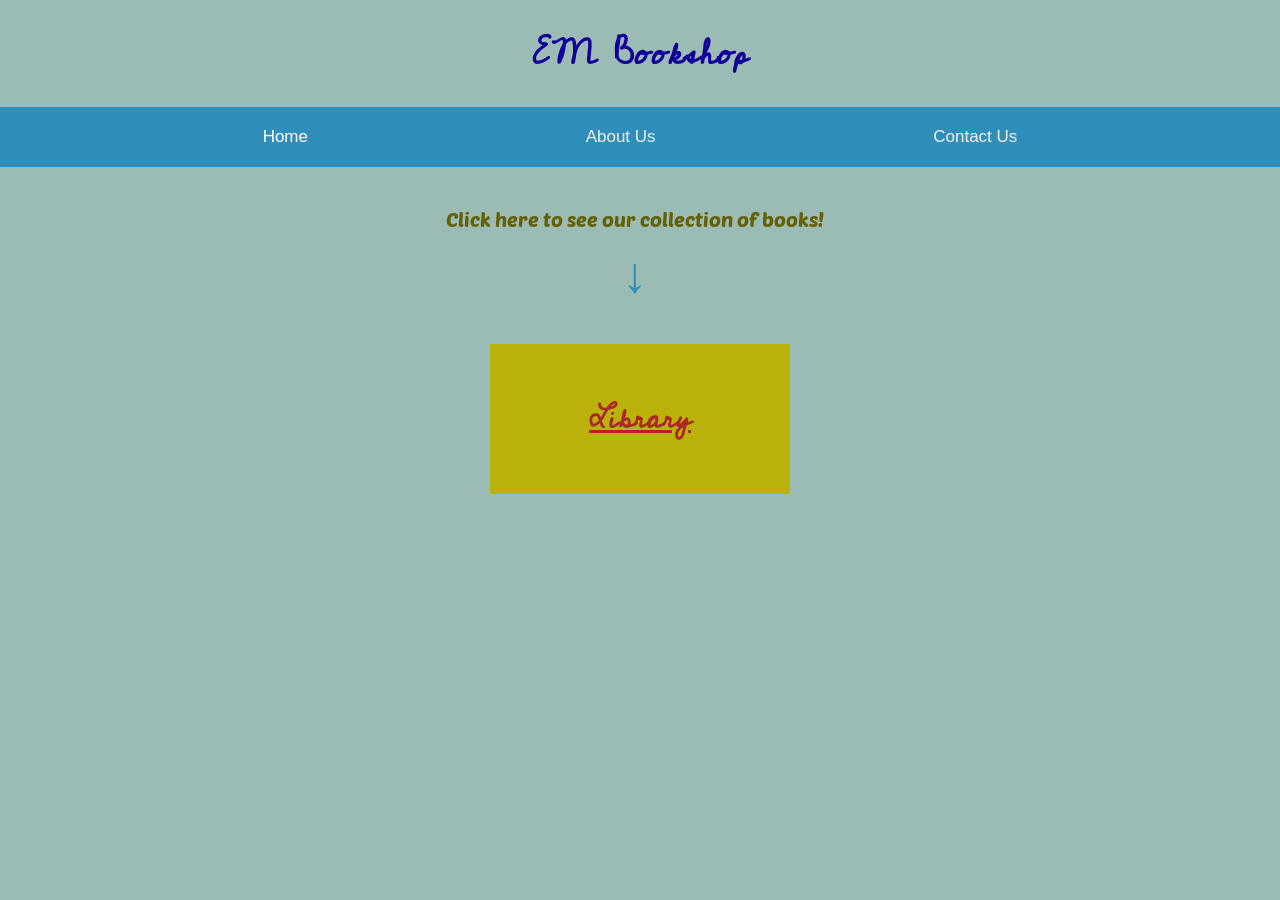
<file: index.html>
<!DOCTYPE html>
<html lang="en">
<head>
    <meta charset="UTF-8">
    <meta name="viewport" content="width=device-width, initial-scale=1.0">
    <title>EM Bookshop</title>
    <link rel="stylesheet" href="css/style.css">
    <script src="js/bookshop.js" defer></script>
    <link href="https://fonts.googleapis.com/css2?family=Cedarville+Cursive&display=swap" rel="stylesheet">
    <link href="https://fonts.googleapis.com/css2?family=Poetsen+One&display=swap" rel="stylesheet">
</head>
<body> 
    <header> <!--title of  bookshop-->
        <h1>EM Bookshop</h1>
    </header>
    <nav> <!--navigation bar-->
        <ul class="topnav">
            <li><a href="#home" class="active">Home</a></li>
            <li><a href="#about">About Us</a></li>
            <li><a href="#contact">Contact Us</a></li>
        </ul>
    </nav>
   <!--arrow pointing to the library (where all books are)-->
    <section class="arrow">
        <p>Click here to see our collection of books!</p>
        <div class="arrowsign">↓</div>
      </section>
    <a href="library.html" class="library-button">
        <h2>Library</h2> <!--library button-->
    </a>
</body>
</html>
</file>
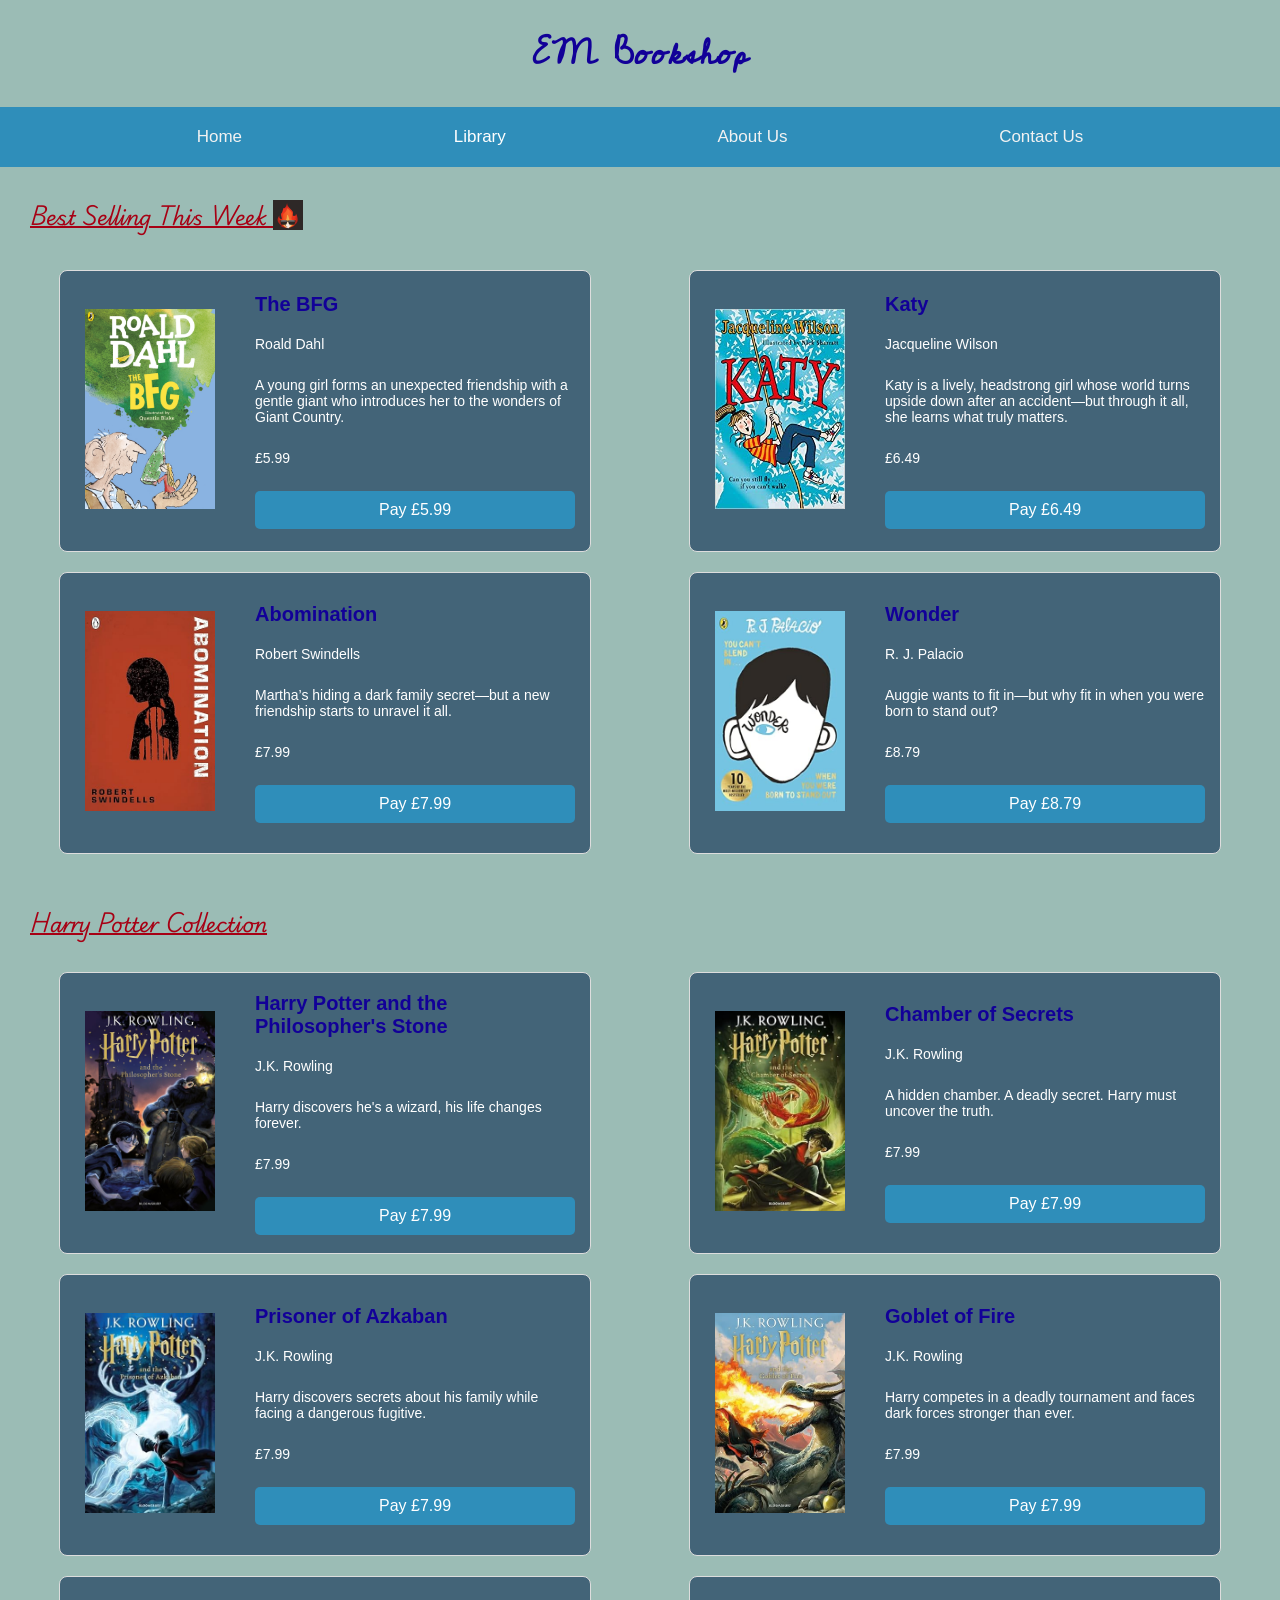
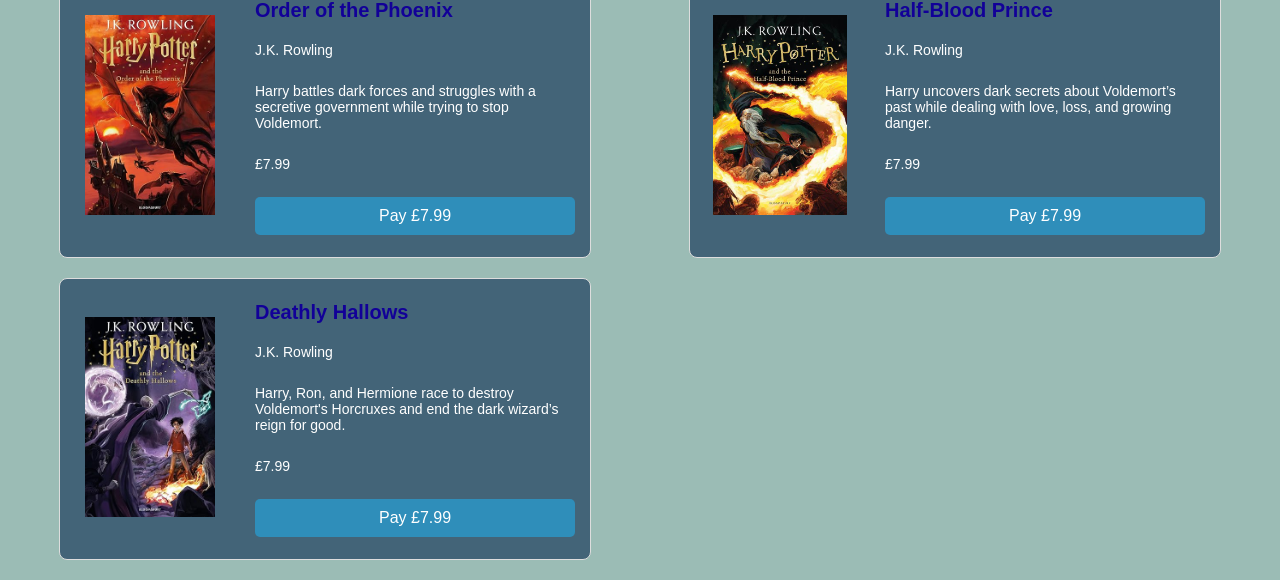
<file: library.html>
<!DOCTYPE html>
<html lang="en">
<head>
    <meta charset="UTF-8">
    <meta name="viewport" content="width=device-width, initial-scale=1.0">
    <title>Library</title>
    <link rel="stylesheet" href="css/style.css" /> <!--link to css stylesheet-->
    <script src="js/bookshop.js" defer></script> <!--link to bookshop.js-->
    <link href="https://fonts.googleapis.com/css2?family=Cedarville+Cursive&display=swap" rel="stylesheet">
    <link href="https://fonts.googleapis.com/css2?family=Playwrite+AU+SA&display=swap" rel="stylesheet">
</head>
<body class="library-page">
    <header>
        <h1>EM Bookshop</h1> <!--title of bookshop-->
      </header>
      <nav>
        <ul class="topnav">
          <li><a href="index.html">Home</a></li>
          <li><a href="library.html" class="active">Library</a></li>
          <li><a href="#about">About Us</a></li>
          <li><a href="#contact">Contact Us</a></li>
        </ul>
      </nav>

    <section class="bestselling"> <!--section for this weeks best selling books-->
      <h2>Best Selling This Week
        <img src="images/firegif.gif" alt="Fire" class="firegif"> 
      </h2>
      <div class="grid-container">
        
        <div class="book">
          <div class="book-columns">
            <div class="book-image">
              <img src="images/TheBFG.jpg" alt="The BFG">
            </div>
            <div class="book-info">
              <h3>The BFG</h3>
              <p>Roald Dahl</p>
              <p class="description">A young girl forms an unexpected friendship with a gentle giant who introduces her to the wonders of Giant Country.</p>
              <p class="price">£5.99</p>
              <button class="paybutton">Pay £5.99</button>
            </div>
          </div>
        </div>        
      
        <div class="book">
          <div class="book-columns">
            <div class="book-image">
              <img src="images/Katy.jpg" alt="Katy">
            </div>
            <div class="book-info">
              <h3>Katy</h3>
              <p>Jacqueline Wilson</p>
              <p class="description">Katy is a lively, headstrong girl whose world turns upside down after an accident—but through it all, she learns what truly matters.</p>
              <p class="price">£6.49</p>
              <button class="paybutton">Pay £6.49</button>
            </div>
          </div>
        </div>
        
        <div class="book">
          <div class="book-columns">
            <div class="book-image">
              <img src="images/Abomination.jpg" alt="Abomination">
            </div>
            <div class="book-info">
              <h3>Abomination</h3>
              <p>Robert Swindells</p>
              <p class="description">Martha’s hiding a dark family secret—but a new friendship starts to unravel it all.</p>
              <p class="price">£7.99</p>
              <button class="paybutton">Pay £7.99</button>
            </div>
          </div>
        </div>        
      
        <div class="book">
          <div class="book-columns">
            <div class="book-image">
              <img src="images/Wonder.jpg" alt="Wonder">
            </div>
            <div class="book-info">
              <h3>Wonder</h3>
              <p>R. J. Palacio</p>
              <p class="description">Auggie wants to fit in—but why fit in when you were born to stand out?</p>
              <p class="price">£8.79</p>
              <button class="paybutton">Pay £8.79</button>
            </div>
          </div>
        </div> 
      </div>
    </section>

    <section class="harrypotter"> <!--section for Harry Potter book collection-->
      <h2>Harry Potter Collection</h2>
      <div class="grid-container">

        <div class="book">
          <div class="book-columns">
            <div class="book-image">
              <img src="images/harrypotter1.jpg" alt="Harry Potter and the Philosopher's Stone">
            </div>
            <div class="book-info">
              <h3>Harry Potter and the Philosopher's Stone</h3>
              <p>J.K. Rowling</p>
              <p class="description">Harry discovers he's a wizard, his life changes forever.</p>
              <p class="price">£7.99</p>
              <button class="paybutton">Pay £7.99</button>
            </div>
          </div>
        </div>        
        
        <div class="book">
          <div class="book-columns">
            <div class="book-image">
              <img src="images/harrypotter2.jpg" alt="Harry Potter and the Chamber of Secrets">
            </div>
            <div class="book-info">
              <h3>Chamber of Secrets</h3>
              <p>J.K. Rowling</p>
              <p class="description">A hidden chamber. A deadly secret. Harry must uncover the truth.</p>
              <p class="price">£7.99</p>
              <button class="paybutton">Pay £7.99</button>
            </div>
          </div>
        </div>        

        <div class="book">
          <div class="book-columns">
            <div class="book-image">
              <img src="images/harrypotter3.jpg" alt="Harry Potter and the Prisoner of Azkaban">
            </div>
            <div class="book-info">
              <h3>Prisoner of Azkaban</h3>
              <p>J.K. Rowling</p>
              <p class="description">Harry discovers secrets about his family while facing a dangerous fugitive.</p>
              <p class="price">£7.99</p>
              <button class="paybutton">Pay £7.99</button>
            </div>
          </div>
        </div>        

        <div class="book">
          <div class="book-columns">
            <div class="book-image">
              <img src="images/harrypotter4.jpg" alt="Harry Potter and the Goblet of Fire">
            </div>
            <div class="book-info">
              <h3>Goblet of Fire</h3>
              <p>J.K. Rowling</p>
              <p class="description">Harry competes in a deadly tournament and faces dark forces stronger than ever.</p>
              <p class="price">£7.99</p>
              <button class="paybutton">Pay £7.99</button>
            </div>
          </div>
        </div>
    
        <div class="book">
          <div class="book-columns">
            <div class="book-image">
              <img src="images/harrypotter5.jpg" alt="Harry Potter and the Order of the Phoenix">
            </div>
            <div class="book-info">
              <h3>Order of the Phoenix</h3>
              <p>J.K. Rowling</p>
              <p class="description">Harry battles dark forces and struggles with a secretive government while trying to stop Voldemort.</p>
              <p class="price">£7.99</p>
              <button class="paybutton">Pay £7.99</button>
            </div>
          </div>
        </div>
        
        <div class="book">
          <div class="book-columns">
            <div class="book-image">
              <img src="images/harrypotter6.jpg" alt="Harry Potter and the Half-Blood Prince">
            </div>
            <div class="book-info">
              <h3>Half-Blood Prince</h3>
              <p>J.K. Rowling</p>
              <p class="description">Harry uncovers dark secrets about Voldemort’s past while dealing with love, loss, and growing danger.</p>
              <p class="price">£7.99</p>
              <button class="paybutton">Pay £7.99</button>
            </div>
          </div>
        </div>

        <div class="book">
          <div class="book-columns">
            <div class="book-image">
              <img src="images/harrypotter7.jpg" alt="Harry Potter and the Deathly Hallows">
            </div>
            <div class="book-info">
              <h3>Deathly Hallows</h3>
              <p>J.K. Rowling</p>
              <p class="description">Harry, Ron, and Hermione race to destroy Voldemort's Horcruxes and end the dark wizard’s reign for good.</p>
              <p class="price">£7.99</p>
              <button class="paybutton">Pay £7.99</button>
            </div>
          </div>
        </div>

      </div>
    </section>

    <div id="paymentModal" class="modal"> <!--payment modal opens when user clicks pay button-->
      <div class="modal-content">
        <span class="close">&times;</span> <!--close modal button, cross in the corner-->
        <!--image of card logos-->
        <div class="logo-row">
          <img src="images/mastercard.jpg" alt="Mastercard" class="card-logo">
          <img src="images/visa.jpg" alt="Visa" class="card-logo">
          <img src="images/ae.jpg"  alt="American Express" class="card-logo">
          <img src="images/discover.jpg"   alt="Discover" class="card-logo">
        </div>
        <!--payment form-->
        <form id="paymentForm">
          <h2>Payment Details</h2>
        <!--input info-->
          <label for="cardNumber">Card Number:</label><br>
          <input type="text" id="cardNumber" name="cardNumber" required><br><br>
          <label for="expMonth">Expiry Month:</label><br>
          <input type="text" id="expMonth" name="expMonth" required><br><br>
          <label for="expYear">Expiry Year:</label><br>
          <input type="text" id="expYear" name="expYear" required><br><br>
          <label for="cvv">CVV:</label><br>
          <input type="text" id="cvv" name="cvv" required><br><br>
          <button type="submit">Submit Payment</button>
        </form>
        <!--message box shows either error or sucessful message-->
        <div id="message" style="margin-top: 10px; font-weight: bold;"></div>
      </div>
    </div>
  </body>
  </html>
</file>
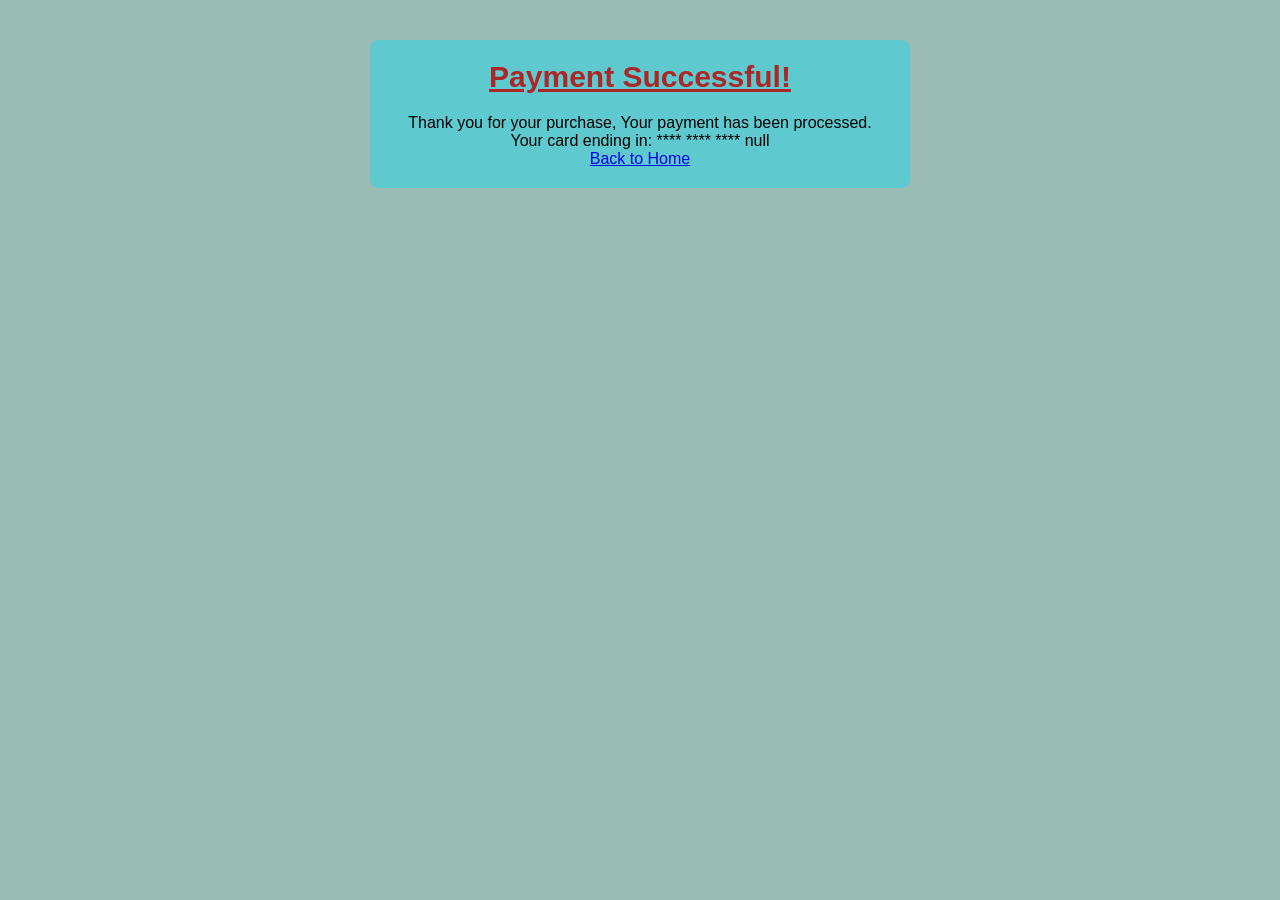
<file: success.html>
<!DOCTYPE html>
<html lang="en">
<head>
  <meta charset="UTF-8">
  <meta name="viewport" content="width=device-width, initial-scale=1.0">
  <title>Payment Successful</title>
  <link rel="stylesheet" href="css/style.css"> <!--link to css stylesheet-->
</head>
<body class="success-page">
  <div class="container"> <!--success message container-->
    <h2>Payment Successful!</h2>
    <p>Thank you for your purchase, Your payment has been processed.</p>
<!--show the last 4 digits of card on success page-->
    <div class="card-info">
      Your card ending in: <span id="cardNumber"></span>
    </div>
<!--link to go to home page-->
    <a href="index.html">Back to Home</a>
  </div>

  <script>
    var urlParams = new URLSearchParams(window.location.search);
    var lastFourDigits = urlParams.get('card');
    document.getElementById('cardNumber').textContent= '**** **** **** ' + lastFourDigits;
  </script>
</body>
</html>
</file>
<file: css/style.css>
html, body, div, section, header, nav, ul, ol, li, h1, h2, h3, p,
img {
  margin: 0;
  padding: 0;
  border: 0;
}

html {
    background: #9bbcb5; /*background colour*/
}

/*set font, size of font, background colour for page*/
body { 
    font-family: Arial, Helvetica, sans-serif;
    font-size: 16px;
    background-color: #9bbcb5; 
}

/*colour and text of header where EM Bookshop name is*/
header {
    background-color: #9bbcb5; 
    color: white; 
    text-align: center; 
    padding: 20px;
}

h1 {
  font-family: 'Cedarville Cursive', cursive;
  font-size: 35px; 
  font-weight: bold;
  color: #120098; 
}

/*style the navigation bar: */
nav {
  background-color: #2f8eba; 
}

nav ul {
  list-style: none; 
  margin: 0;
  padding: 0;
  display: flex; 
  justify-content: space-evenly; 
  align-items: center; 
  padding: 10px 0;
}

nav a {
  font-family: Arial, sans-serif;
  color: #f2f2f2;
  text-decoration: none;
  font-size: 17px;
  padding: 10px 15px;
  display: block;
}

nav a:hover {
  background-color: #ddd;
  color: black;
}

nav a.active {
  background-color: #2f8eba; 
  color: white;
}

/*Library button styling*/
.library-button {
  display: block;
  width: 300px;
  height: 150px;
  margin: 40px auto;
  background-color: #bab10a;
  text-align: center;
  text-decoration: none;
  color: #333; 
}

.library-button h2 {
  line-height: 150px;
  font-size: 30px;
  font-family: 'Cedarville Cursive', cursive;
}

/*effect when you hover over library button*/
.library-button:hover {
  transform: scale(1.05);
  box-shadow: 0 6px 12px rgba(0, 0, 0, 0.15);
}

/*putting the books in 2 columns*/
.grid-container {
  display: grid;
  grid-template-columns: repeat(2, 1fr);
  gap: 20px;
  justify-items: center; 
  padding: 20px; 
}

/*book styling*/
.book{
  width: 100%; 
  max-width: 500px; 
  height: 250px; 
  background-color: #436478;
  border: 1px solid #ddd;
  border-radius: 8px;
  padding: 15px;
  display: flex;
  align-items: center;
  justify-content: space-between; 
  transition: transform 0.3s ease;
}

/*effect for when you hover over a book*/
.book:hover {
  transform: scale(1.05); 
  box-shadow: 0 4px 8px rgba(0, 0, 0, 0.1); 
}

.book img {
  width: 100%;
  max-width: 150px;
  height: 200px;
  object-fit: contain; 
  border-radius: 8px;
}

.book-columns {
  display: flex;
  gap: 20px;
  align-items: center;
  justify-content: center;
  text-align: left;
}

.book-image{
  flex: 1;
}

/*info of each book stylingg*/
.book-info {
  flex: 2;
  display: flex;
  flex-direction: column;
  justify-content: center;
  gap: 10px;
}

/*styling book headings/paraghraphs layout*/
.book-info h3 {
  margin-bottom: 5px;
}

.book-info p {
  margin-bottom: 10px;
}

.book h3 {
  font-size: 20px;
  color: #120098;
  font-weight: bold;
  margin-bottom: 10px; 
}

.book p{
  font-size: 14px;
  color: white; 
  margin-bottom: 15px; 
}

/*paybutton styling*/
.book button {
  padding: 10px 20px;
  background-color: #2f8eba;
  color: white;
  border: none;
  border-radius: 5px;
  cursor: pointer;
  font-size: 16px;
  transition: background-color 0.3s ease; 
}

/*when you hover over the pay button it changes from lighter blue to dark blue*/
.book button:hover {
  background-color: #120098; 
}
/*bestselling section styling*/
.bestselling h2{
  text-align: left;
  margin: 30px 15px 10px 30px;
  font-size: 20px;
  color: #a70014;
  font-family: 'Playwrite AU SA', sans-serif;
}

.firegif {
  width: 30px;
  height: 30px;
  vertical-align: middle;
  margin-right: 20px;
  margin-bottom: 10px;
}
/*harry potter section styling*/
.harrypotter h2 {
  text-align: left;
  margin: 30px 15px 10px 30px;
  font-size: 20px;
  color: #a70014;
  font-family: 'Playwrite AU SA', sans-serif;
}
/*arrow on the home page that leads to library button*/
.arrow {
  display: flex;
  flex-direction: column; 
  align-items: center; 
  justify-content: center;
  margin-top: 40px; 
}
.arrow p{
  font-size: 20px;
  color: #656005;
  font-family: 'Poetsen One', cursive;
  margin-right: 10px; 
}
.arrowsign {
  font-size: 50px;
  margin-right: 10px; 
  margin-top: 15px;
  color: #2f8eba;
  font-weight: bold;}

/*styling payment modal*/
.modal {
  display: none; 
  position: fixed;
  z-index: 1; 
  left: 0;
  top: 0;
  width: 100%;
  height: 100%;
  overflow: auto;
  background-color: rgba(205, 115, 244, 0.3); 
  padding-top: 50px;
}
.modal-content {
  background-color: #99dc97; 
  margin: 10% auto;
  padding: 30px;
  border: 1px solid #888;
  width: 90%;
  max-width: 400px;
  border-radius: 10px; 
  font-family: Arial, sans-serif; 
}

/*styling for the x cross at the top right corner*/
.close {
  color: #710808;
  font-size: 28px;
  font-weight: bold;
  position: absolute;
  top: 10px;
  right: 20px;
}
/*submit payment button styling*/
button {
  background-color: #070ab9; 
  color: rgb(255, 255, 255); 
  padding: 12px 20px;
  border:none;
  border-radius: 5px;
  cursor: pointer;
  font-size:16px;
  width: 100%; 
}
button:hover {
  background-color: #bc4fba; 
}
/*input box styling*/
input {
  padding: 10px;
  margin-bottom: 20px;
  width: 100%;
  border:3px solid #07d7c5;
  border-radius: 5px;
  font-size: 16px;
  box-sizing:border-box;
}
/*Cardnumber,expiry month, year, cvv text styling*/
label {
  font-size: 18px;
  margin-bottom: 8px;
  display: block;
  font-weight: bold;
  color: #070ab9;
}
/*payment details text style and best selling and harry potter book collection styling*/
h2{
  text-align: center;
  font-size: 30px;
  margin-bottom:20px;
  font-weight: bold;
  color: #ac2727; 
  text-decoration: underline;
}
/*styling for success page message +card details*/
.container {
  max-width: 500px;
  margin: 40px auto;
  padding: 20px;
  background: #5ecad0;
  border-radius: 8px;
  text-align: center;
}

/*card logos on top of payment form keeping width of each logo same and height */
.card-logo {
  width: 50px;
  height: auto;
}
</file>
